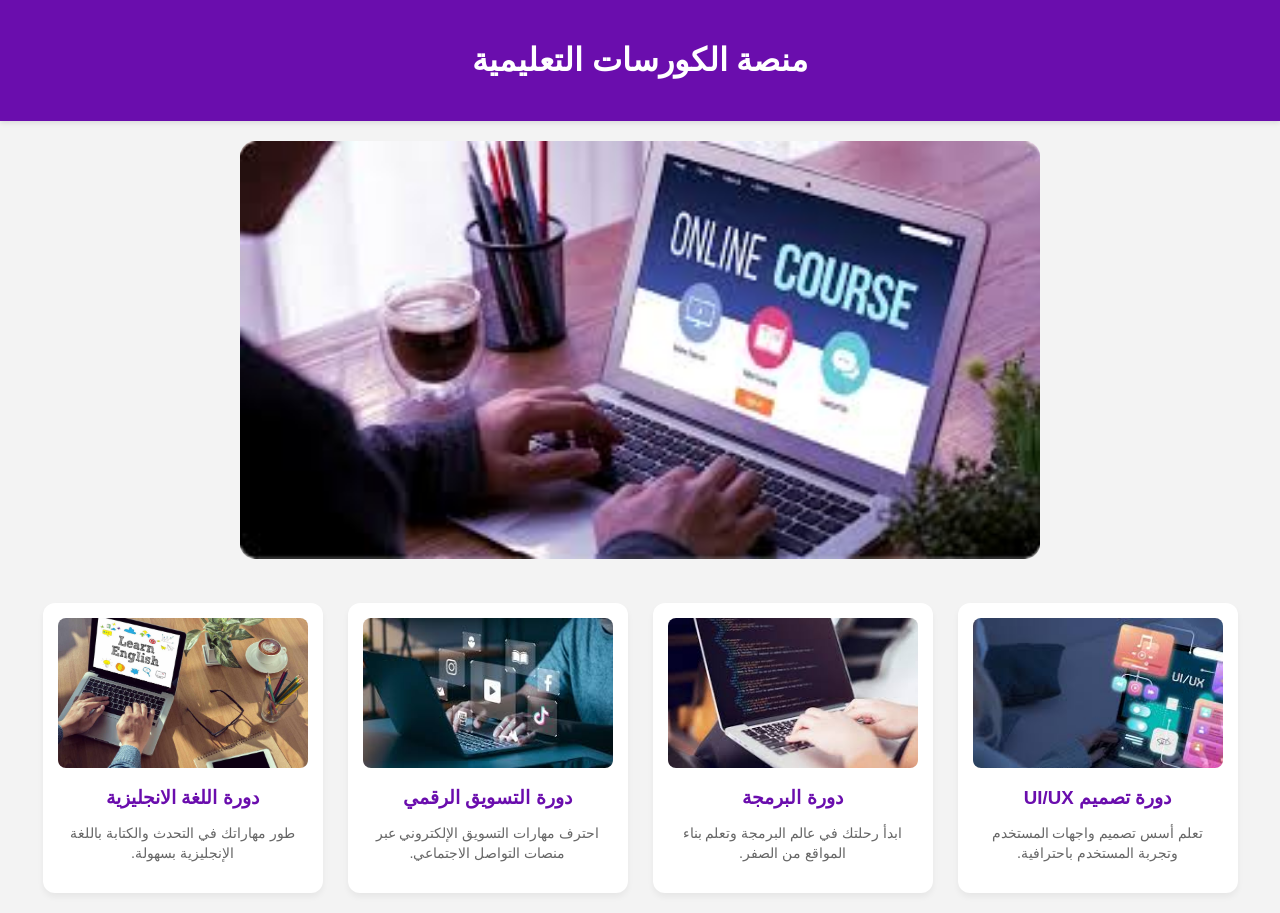
<file: final.online courses/index.html>
<!DOCTYPE html>
<html lang="ar" dir="rtl">
<head>
    <meta charset="UTF-8">
    <meta name="viewport" content="width=device-width, initial-scale=1.0">
    <title>منصة الكورسات التعليمية</title>
    <link rel="stylesheet" href="style.css">
</head>
<body>

<header>
    <h1>منصة الكورسات التعليمية</h1>
</header>

<div class="banner">
    <img src="images/online-courses.jpg.png" alt="Banner">
</div>

<div class="courses">
    <a class="card" href="uiux.html">
        <img src="images/ui-ux.jpg.jpg" alt="UI/UX">
        <h3>دورة تصميم UI/UX</h3>
        <p class="short-desc">تعلم أسس تصميم واجهات المستخدم وتجربة المستخدم باحترافية.</p>
    </a>

    <a class="card" href="programming.html">
        <img src="images/coding.jpg.png" alt="البرمجة">
        <h3>دورة البرمجة</h3>
        <p class="short-desc">ابدأ رحلتك في عالم البرمجة وتعلم بناء المواقع من الصفر.</p>
    </a>

    <a class="card" href="marketing.html">
        <img src="images/digital-marketing.jpg.png" alt="التسويق">
        <h3>دورة التسويق الرقمي</h3>
        <p class="short-desc">احترف مهارات التسويق الإلكتروني عبر منصات التواصل الاجتماعي.</p>
    </a>

    <a class="card" href="english.html">
        <img src="images/learn-english.jpg.png" alt="الإنجليزي">
        <h3>دورة اللغة الانجليزية </h3>
        <p class="short-desc">طور مهاراتك في التحدث والكتابة باللغة الإنجليزية بسهولة.</p>
    </a>
</div>

</body>
</html>
</file>
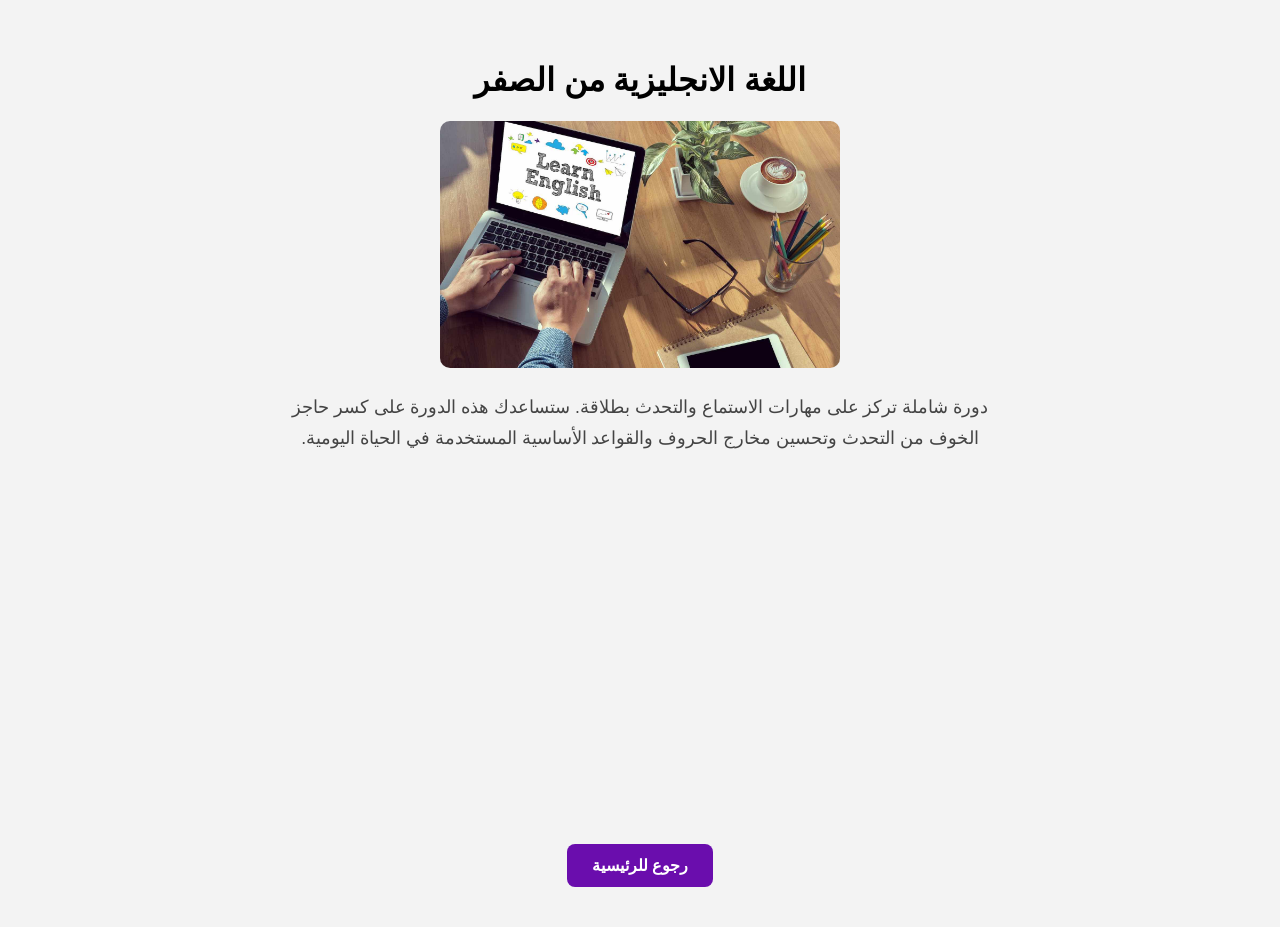
<file: final.online courses/english.html>
<!DOCTYPE html>
<html lang="ar" dir="rtl">
<head>
    <meta charset="UTF-8">
    <title>تفاصيل دورة اللغة الإنجليزية</title>
    <link rel="stylesheet" href="style.css">
</head>
<body>
    <div class="details-container">
        <h1>اللغة الانجليزية من الصفر </h1>
        <img src="images/learn-english.jpg.png" width="400" style="border-radius: 10px;">
        
        <p class="full-desc">
            دورة شاملة تركز على مهارات الاستماع والتحدث بطلاقة. ستساعدك هذه الدورة على كسر حاجز الخوف من التحدث وتحسين مخارج الحروف والقواعد الأساسية المستخدمة في الحياة اليومية.
        </p>

<iframe width="560" height="315" src="https://www.youtube.com/embed/QUoGh3DXMiY?si=3Jnp8obDoyeTYiMv" title="YouTube video player" frameborder="0" allow="accelerometer; autoplay; clipboard-write; encrypted-media; gyroscope; picture-in-picture; web-share" referrerpolicy="strict-origin-when-cross-origin" allowfullscreen></iframe>

        <br>
        <a href="index.html" class="back-btn">رجوع للرئيسية</a>
    </div>
</body>
</html>
</file>
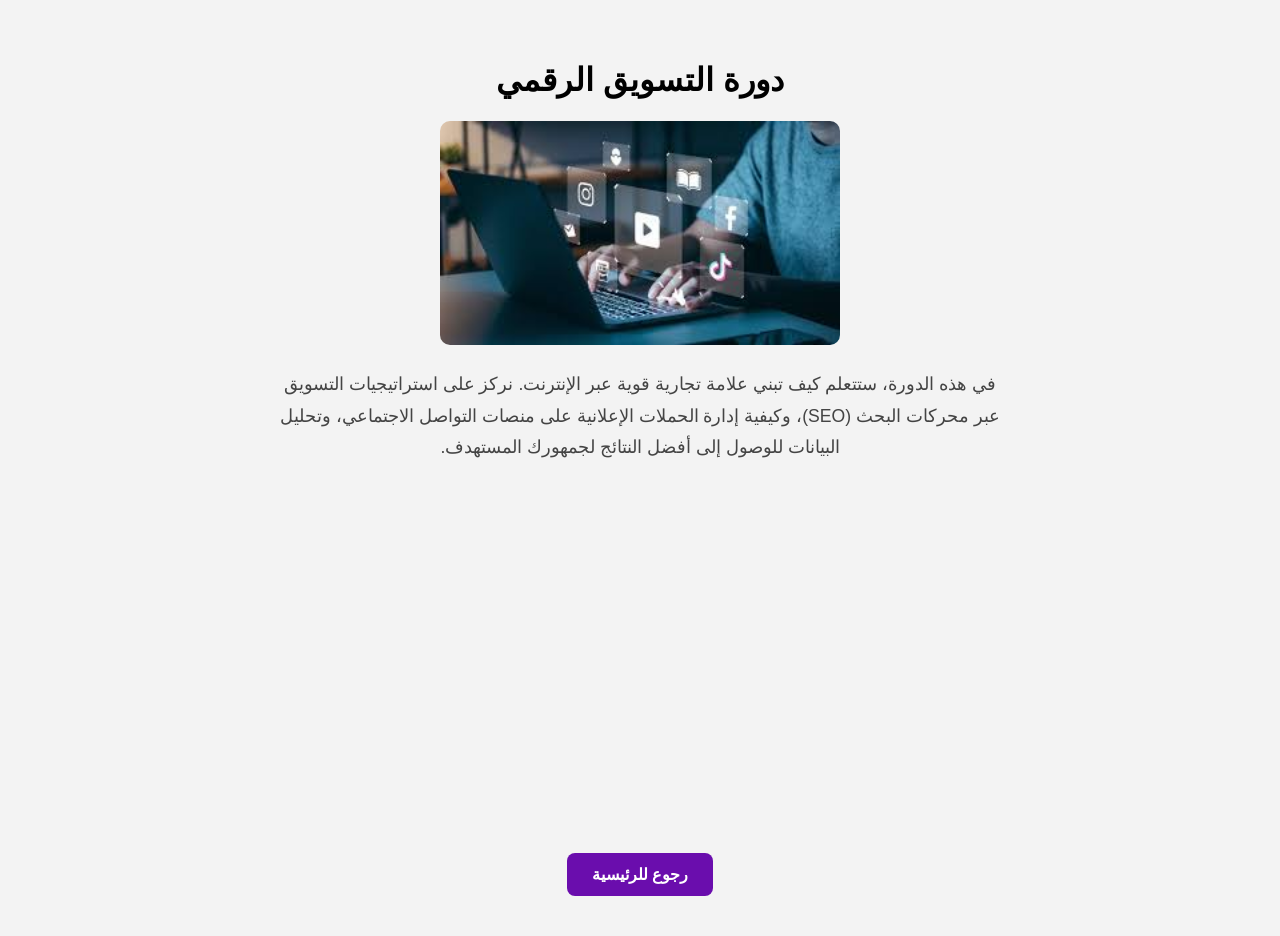
<file: final.online courses/marketing.html>
<!DOCTYPE html>
<html lang="ar" dir="rtl">
<head>
    <meta charset="UTF-8">
    <title>تفاصيل دورة التسويق</title>
    <link rel="stylesheet" href="style.css">
</head>
<body>
    <div class="details-container">
        <h1>دورة التسويق الرقمي</h1>
        <img src="images/digital-marketing.jpg.png" width="400" style="border-radius: 10px;">
        
        <p class="full-desc">
            في هذه الدورة، ستتعلم كيف تبني علامة تجارية قوية عبر الإنترنت. نركز على استراتيجيات التسويق عبر محركات البحث (SEO)، وكيفية إدارة الحملات الإعلانية على منصات التواصل الاجتماعي، وتحليل البيانات للوصول إلى أفضل النتائج لجمهورك المستهدف.
        </p>

        <iframe width="560" height="315" src="https://www.youtube.com/embed/7RACMcT0vLg?si=Ui6RJBKyD5-gXmha" title="YouTube video player" frameborder="0" allow="accelerometer; autoplay; clipboard-write; encrypted-media; gyroscope; picture-in-picture; web-share" referrerpolicy="strict-origin-when-cross-origin" allowfullscreen></iframe>

        <br>
        <a href="index.html" class="back-btn">رجوع للرئيسية</a>
    </div>
</body>
</html>
</file>
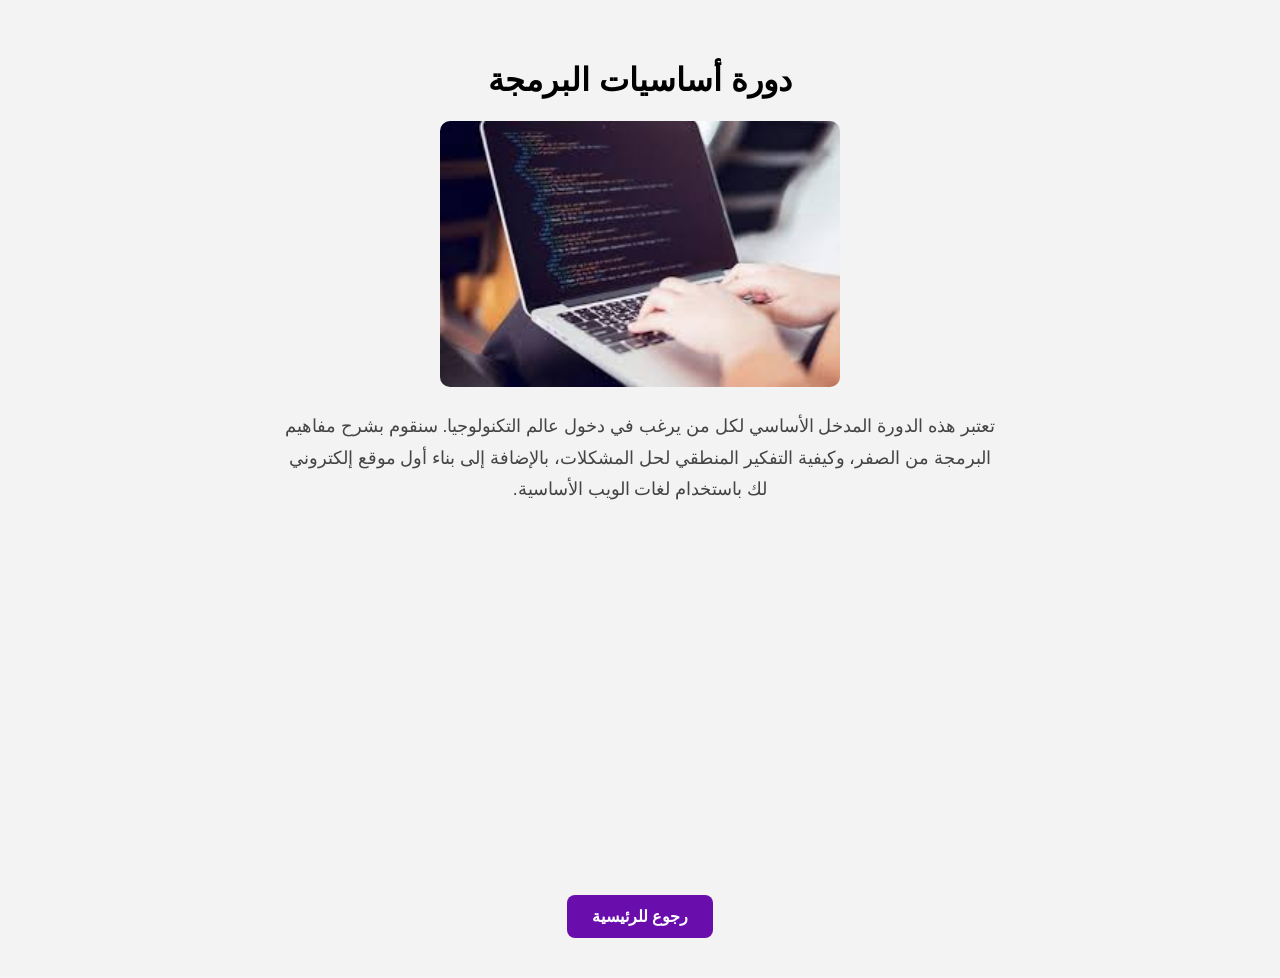
<file: final.online courses/programming.html>
<!DOCTYPE html>
<html lang="ar" dir="rtl">
<head>
    <meta charset="UTF-8">
    <title>تفاصيل دورة البرمجة</title>
    <link rel="stylesheet" href="style.css">
</head>
<body>
    <div class="details-container">
        <h1>دورة أساسيات البرمجة</h1>
        <img src="images/coding.jpg.png" width="400" style="border-radius: 10px;">
        
        <p class="full-desc">
            تعتبر هذه الدورة المدخل الأساسي لكل من يرغب في دخول عالم التكنولوجيا. سنقوم بشرح مفاهيم البرمجة من الصفر، وكيفية التفكير المنطقي لحل المشكلات، بالإضافة إلى بناء أول موقع إلكتروني لك باستخدام لغات الويب الأساسية.
        </p>

        <iframe width="560" height="315" src="https://www.youtube.com/embed/9ndH9Qo05F4?si=QHYLVto8E9WA3ztw" title="YouTube video player" frameborder="0" allow="accelerometer; autoplay; clipboard-write; encrypted-media; gyroscope; picture-in-picture; web-share" referrerpolicy="strict-origin-when-cross-origin" allowfullscreen></iframe>

        <br>
        <a href="index.html" class="back-btn">رجوع للرئيسية</a>
    </div>
</body>
</html>
</file>
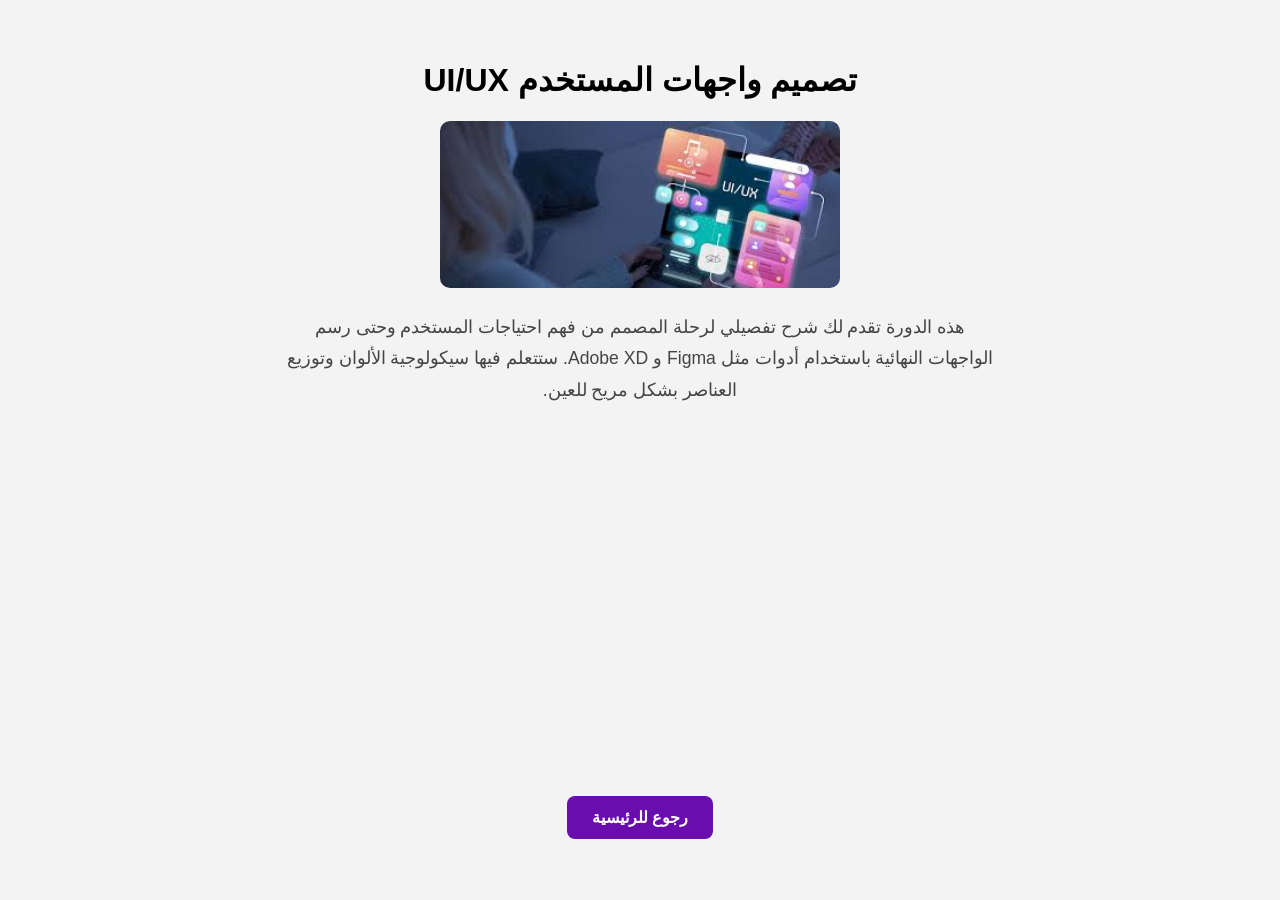
<file: final.online courses/uiux.html>
<!DOCTYPE html>
<html lang="ar" dir="rtl">
<head>
    <meta charset="UTF-8">
    <title>تفاصيل دورة UI/UX</title>
    <link rel="stylesheet" href="style.css">
</head>
<body>
    <div class="details-container">
        <h1>تصميم واجهات المستخدم UI/UX</h1>
        <img src="images/ui-ux.jpg.jpg" width="400" style="border-radius: 10px;">
        
        <p class="full-desc">
            هذه الدورة تقدم لك شرح تفصيلي لرحلة المصمم من فهم احتياجات المستخدم وحتى رسم الواجهات النهائية باستخدام أدوات مثل Figma و Adobe XD. ستتعلم فيها سيكولوجية الألوان وتوزيع العناصر بشكل مريح للعين.
        </p>

       <iframe width="560" height="315" src="https://www.youtube.com/embed/ZQObK6XkGHE?si=9733xuTG9w-QQeYx" title="YouTube video player" frameborder="0" allow="accelerometer; autoplay; clipboard-write; encrypted-media; gyroscope; picture-in-picture; web-share" referrerpolicy="strict-origin-when-cross-origin" allowfullscreen></iframe>
        <br>
        <a href="index.html" class="back-btn">رجوع للرئيسية</a>
    </div>
</body>
</html>
</file>
<file: final.online courses/style.css>
body {
    margin: 0;
    font-family: 'Segoe UI', Tahoma, Geneva, Verdana, sans-serif;
    background: #f3f3f3;
    text-align: center;
    direction: rtl;
}

header {
    background: #6a0dad;
    color: white;
    padding: 20px;
    box-shadow: 0 2px 5px rgba(0,0,0,0.1);
}

.banner img {
    width: 80%;
    max-width: 800px;
    border-radius: 15px;
    margin: 20px 0;
}

.courses {
    display: flex;
    justify-content: center;
    flex-wrap: wrap;
    gap: 25px;
    padding: 20px;
}

.card {
    background: white;
    width: 250px;
    padding: 15px;
    border-radius: 12px;
    text-decoration: none;
    color: #333;
    transition: 0.3s ease-in-out;
    box-shadow: 0 4px 6px rgba(0,0,0,0.05);
}

.card img {
    width: 100%;
    border-radius: 8px;
    height: 150px;
    object-fit: cover;
}

.card h3 {
    margin: 15px 0 10px;
    color: #6a0dad;
}

.short-desc {
    font-size: 0.9rem;
    color: #666;
    line-height: 1.4;
}

.card:hover {
    transform: translateY(-10px);
    box-shadow: 0 8px 15px rgba(0,0,0,0.1);
}

/* تنسيق صفحات التفاصيل */
.details-container {
    padding: 40px 20px;
    max-width: 800px;
    margin: auto;
}

.full-desc {
    width: 90%;
    margin: 20px auto;
    line-height: 1.8;
    font-size: 1.1rem;
    color: #444;
}

.back-btn {
    display: inline-block;
    margin-top: 30px;
    padding: 12px 25px;
    background-color: #6a0dad;
    color: white;
    text-decoration: none;
    border-radius: 8px;
    font-weight: bold;
}

iframe {
    margin-top: 20px;
    border-radius: 15px;
    max-width: 100%;
    border: none;
}

/* Responsive */
@media (max-width: 768px) {
    .banner img { width: 95%; }
    .card { width: 85%; }
    iframe { width: 100%; height: 250px; }
}
</file>
